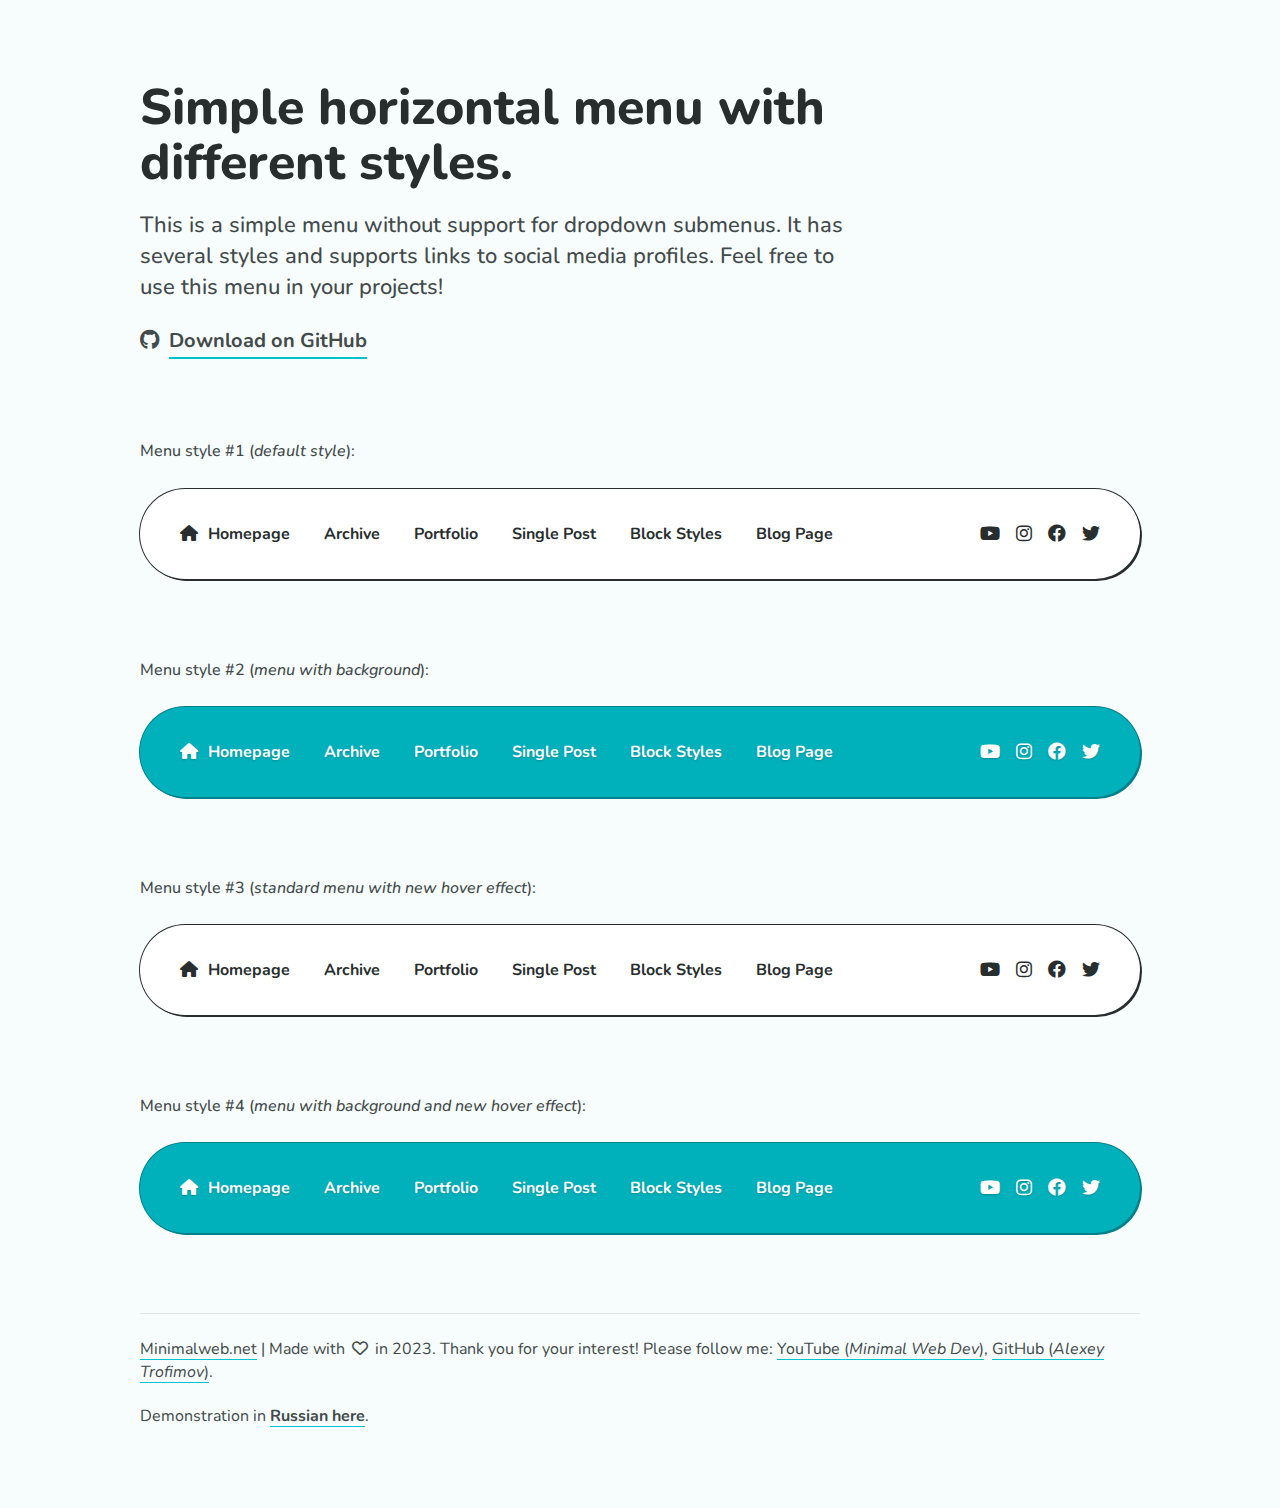
<file: index.html>
<!DOCTYPE html>
<html lang="en">
<head>
	<meta charset="UTF-8">
	<meta http-equiv="X-UA-Compatible" content="IE=edge">
	<meta name="viewport" content="width=device-width, initial-scale=1.0">
	<!-- The above 3 meta tags *must* come first in the head; any other head content must come *after* these tags -->

	<!-- Title and meta -->
	<title>Simple Horizontal Menu (HTML and CSS)</title>
	<meta name="robots" content="index,follow">
	<meta name="description" content="A simple menu with social links without dropdown submenus (HTML and CSS).">

	<!-- Website icons -->
	<link rel="icon" href="img/favicon-32-32.png" sizes="32x32">
	<link rel="icon" href="img/favicon-192-192.png" sizes="192x192">
	<link rel="apple-touch-icon-precomposed" href="img/favicon-180-180.png">
	<meta name="msapplication-TileImage" content="img/favicon-270-270.png">

	<!-- Google fonts -->
	<!-- Preconnect -->
	<link rel="preconnect" href="https://fonts.googleapis.com">
	<link rel="preconnect" href="https://fonts.gstatic.com" crossorigin>
	<!-- Nunito (400, 400 Italic, 500, 500 Italic, 700, 700 Italic, 800) -->
	<link href="https://fonts.googleapis.com/css2?family=Nunito:ital,wght@0,400;0,500;0,700;0,800;1,400;1,500;1,700&display=swap" rel="stylesheet">

	<!-- CSS files -->
	<!-- 1: normalize.css ( https://github.com/necolas/normalize.css ) -->
	<link rel="stylesheet" href="css/normalize.css">
	<!-- 2: Font Awesome Free Icons v6.2.1 ( https://fontawesome.com/icons ) -->
	<link rel="stylesheet" href="assets/fontawesome/css/all.min.css">
	<!-- 3: Main stylesheet -->
	<link rel="stylesheet" href="css/style.css">
</head>
<body>

<!-- page header -->
<header class="mw-page-header mw-container">
	<h1 class="mw-page-title">Simple horizontal menu with different styles.</h1>
	<p class="mw-page-description">This is a simple menu without support for dropdown submenus. It has several styles and supports links to social media profiles. Feel free to use this menu in your projects!</p>
	<a href="https://github.com/alexey-trofimov/simple-menu" target="_blank" rel="noopener noreferrer" class="mw-download-link">
		<i class="fa-brands fa-github"></i><span class="mw-text">Download on GitHub</span>
	</a>
</header>
<!-- end: page header -->

<!-- main container -->
<main class="mw-container">
	<h2 class="screen-reader-text">Menu demos:</h2>

	<!-- menu label -->
	<div class="mw-menu-label">Menu style #1 (<em>default style</em>):</div>

	<!-- menu (style 1: default style) -->
	<nav class="mw-menu mw-border-box">
		<!-- menu items -->
		<ul class="mw-menu-list mw-menu-items">
			<li><a href="#homepage-url"><i class="fa-solid fa-house"></i>Homepage</a></li>
			<li><a href="#archive-url">Archive</a></li>
			<li><a href="#portfolio-url">Portfolio</a></li>
			<li><a href="#single-post-url">Single Post</a></li>
			<li><a href="#block-styles-url">Block Styles</a></li>
			<li><a href="#blog-page-url">Blog Page</a></li>
		</ul>
		<!-- end: menu items -->
		<!-- social links -->
		<ul class="mw-menu-list mw-social-links">
			<li><a href="https://www.youtube.com/" target="_blank" rel="noopener noreferrer" title="YouTube"><i class="fa-brands fa-youtube"></i></a></li>
			<li><a href="https://www.instagram.com/" target="_blank" rel="noopener noreferrer" title="Instagram"><i class="fa-brands fa-instagram"></i></a></li>
			<li><a href="https://facebook.com/" target="_blank" rel="noopener noreferrer" title="Facebook"><i class="fa-brands fa-facebook"></i></a></li>
			<li><a href="https://twitter.com/" target="_blank" rel="noopener noreferrer" title="Twitter"><i class="fa-brands fa-twitter"></i></a></li>
		</ul>
		<!-- end: social links -->
	</nav>
	<!-- end: menu (style 1) -->

	<!-- menu label -->
	<div class="mw-menu-label">Menu style #2 (<em>menu with background</em>):</div>

	<!-- menu (style 2: menu with background) -->
	<nav class="mw-menu mw-border-box mw-with-background"><!-- * Add the "mw-with-background" class to apply the style. * -->
		<!-- menu items -->
		<ul class="mw-menu-list mw-menu-items">
			<li><a href="#homepage-url"><i class="fa-solid fa-house"></i>Homepage</a></li>
			<li><a href="#archive-url">Archive</a></li>
			<li><a href="#portfolio-url">Portfolio</a></li>
			<li><a href="#single-post-url">Single Post</a></li>
			<li><a href="#block-styles-url">Block Styles</a></li>
			<li><a href="#blog-page-url">Blog Page</a></li>
		</ul>
		<!-- end: menu items -->
		<!-- social links (* nofollow can be removed *) -->
		<ul class="mw-menu-list mw-social-links">
			<li><a href="https://www.youtube.com/" target="_blank" rel="nofollow noopener noreferrer" title="YouTube"><i class="fa-brands fa-youtube"></i></a></li>
			<li><a href="https://www.instagram.com/" target="_blank" rel="nofollow noopener noreferrer" title="Instagram"><i class="fa-brands fa-instagram"></i></a></li>
			<li><a href="https://facebook.com/" target="_blank" rel="nofollow noopener noreferrer" title="Facebook"><i class="fa-brands fa-facebook"></i></a></li>
			<li><a href="https://twitter.com/" target="_blank" rel="nofollow noopener noreferrer" title="Twitter"><i class="fa-brands fa-twitter"></i></a></li>
		</ul>
		<!-- end: social links -->
	</nav>
	<!-- end: menu (style 2) -->

	<!-- menu label -->
	<div class="mw-menu-label">Menu style #3 (<em>standard menu with new hover effect</em>):</div>

	<!-- menu (style 3: second type of hover effect) -->
	<nav class="mw-menu mw-border-box mw-hover-border-bottom"><!-- * Add the "mw-hover-border-bottom" class to apply the new hover effect. * -->
		<!-- menu items -->
		<ul class="mw-menu-list mw-menu-items">
			<li><a href="#homepage-url"><i class="fa-solid fa-house"></i>Homepage</a></li>
			<li><a href="#archive-url">Archive</a></li>
			<li><a href="#portfolio-url">Portfolio</a></li>
			<li><a href="#single-post-url">Single Post</a></li>
			<li><a href="#block-styles-url">Block Styles</a></li>
			<li><a href="#blog-page-url">Blog Page</a></li>
		</ul>
		<!-- end: menu items -->
		<!-- social links (* nofollow can be removed *) -->
		<ul class="mw-menu-list mw-social-links">
			<li><a href="https://www.youtube.com/" target="_blank" rel="nofollow noopener noreferrer" title="YouTube"><i class="fa-brands fa-youtube"></i></a></li>
			<li><a href="https://www.instagram.com/" target="_blank" rel="nofollow noopener noreferrer" title="Instagram"><i class="fa-brands fa-instagram"></i></a></li>
			<li><a href="https://facebook.com/" target="_blank" rel="nofollow noopener noreferrer" title="Facebook"><i class="fa-brands fa-facebook"></i></a></li>
			<li><a href="https://twitter.com/" target="_blank" rel="nofollow noopener noreferrer" title="Twitter"><i class="fa-brands fa-twitter"></i></a></li>
		</ul>
		<!-- end: social links -->
	</nav>
	<!-- end: menu (style 3) -->

	<!-- menu label -->
	<div class="mw-menu-label">Menu style #4 (<em>menu with background and new hover effect</em>):</div>

	<!-- menu (style 4: menu with background and new hover effect) -->
	<nav class="mw-menu mw-border-box mw-with-background mw-hover-border-bottom"><!-- * You need to add two new classes to apply styles: "mw-with-background" and "mw-hover-border-bottom". * -->
		<!-- menu items -->
		<ul class="mw-menu-list mw-menu-items">
			<li><a href="#homepage-url"><i class="fa-solid fa-house"></i>Homepage</a></li>
			<li><a href="#archive-url">Archive</a></li>
			<li><a href="#portfolio-url">Portfolio</a></li>
			<li><a href="#single-post-url">Single Post</a></li>
			<li><a href="#block-styles-url">Block Styles</a></li>
			<li><a href="#blog-page-url">Blog Page</a></li>
		</ul>
		<!-- end: menu items -->
		<!-- social links (* nofollow can be removed *) -->
		<ul class="mw-menu-list mw-social-links">
			<li><a href="https://www.youtube.com/" target="_blank" rel="nofollow noopener noreferrer" title="YouTube"><i class="fa-brands fa-youtube"></i></a></li>
			<li><a href="https://www.instagram.com/" target="_blank" rel="nofollow noopener noreferrer" title="Instagram"><i class="fa-brands fa-instagram"></i></a></li>
			<li><a href="https://facebook.com/" target="_blank" rel="nofollow noopener noreferrer" title="Facebook"><i class="fa-brands fa-facebook"></i></a></li>
			<li><a href="https://twitter.com/" target="_blank" rel="nofollow noopener noreferrer" title="Twitter"><i class="fa-brands fa-twitter"></i></a></li>
		</ul>
		<!-- end: social links -->
	</nav>
	<!-- end: menu (style 4) -->

</main>
<!-- end: main container -->

<!-- page footer -->
<footer class="mw-page-footer mw-container">
	<p><a href="https://minimalweb.net/" target="_blank" rel="noopener noreferrer">Minimalweb.net</a> | Made with <i class="fa-regular fa-heart fa-beat"></i> in 2023. Thank you for your interest! Please follow me: <a href="https://www.youtube.com/@MinimalWebDev" target="_blank" rel="noopener noreferrer">YouTube (<em>Minimal Web Dev</em>)</a>, <a href="https://github.com/alexey-trofimov" target="_blank" rel="noopener noreferrer">GitHub (<em>Alexey Trofimov</em>)</a>.</p>
	<p>Demonstration in <a href="russian-language.html"><strong>Russian here</strong></a>.</p>
</footer>
<!-- end: page footer -->

</body>
</html>
</file>
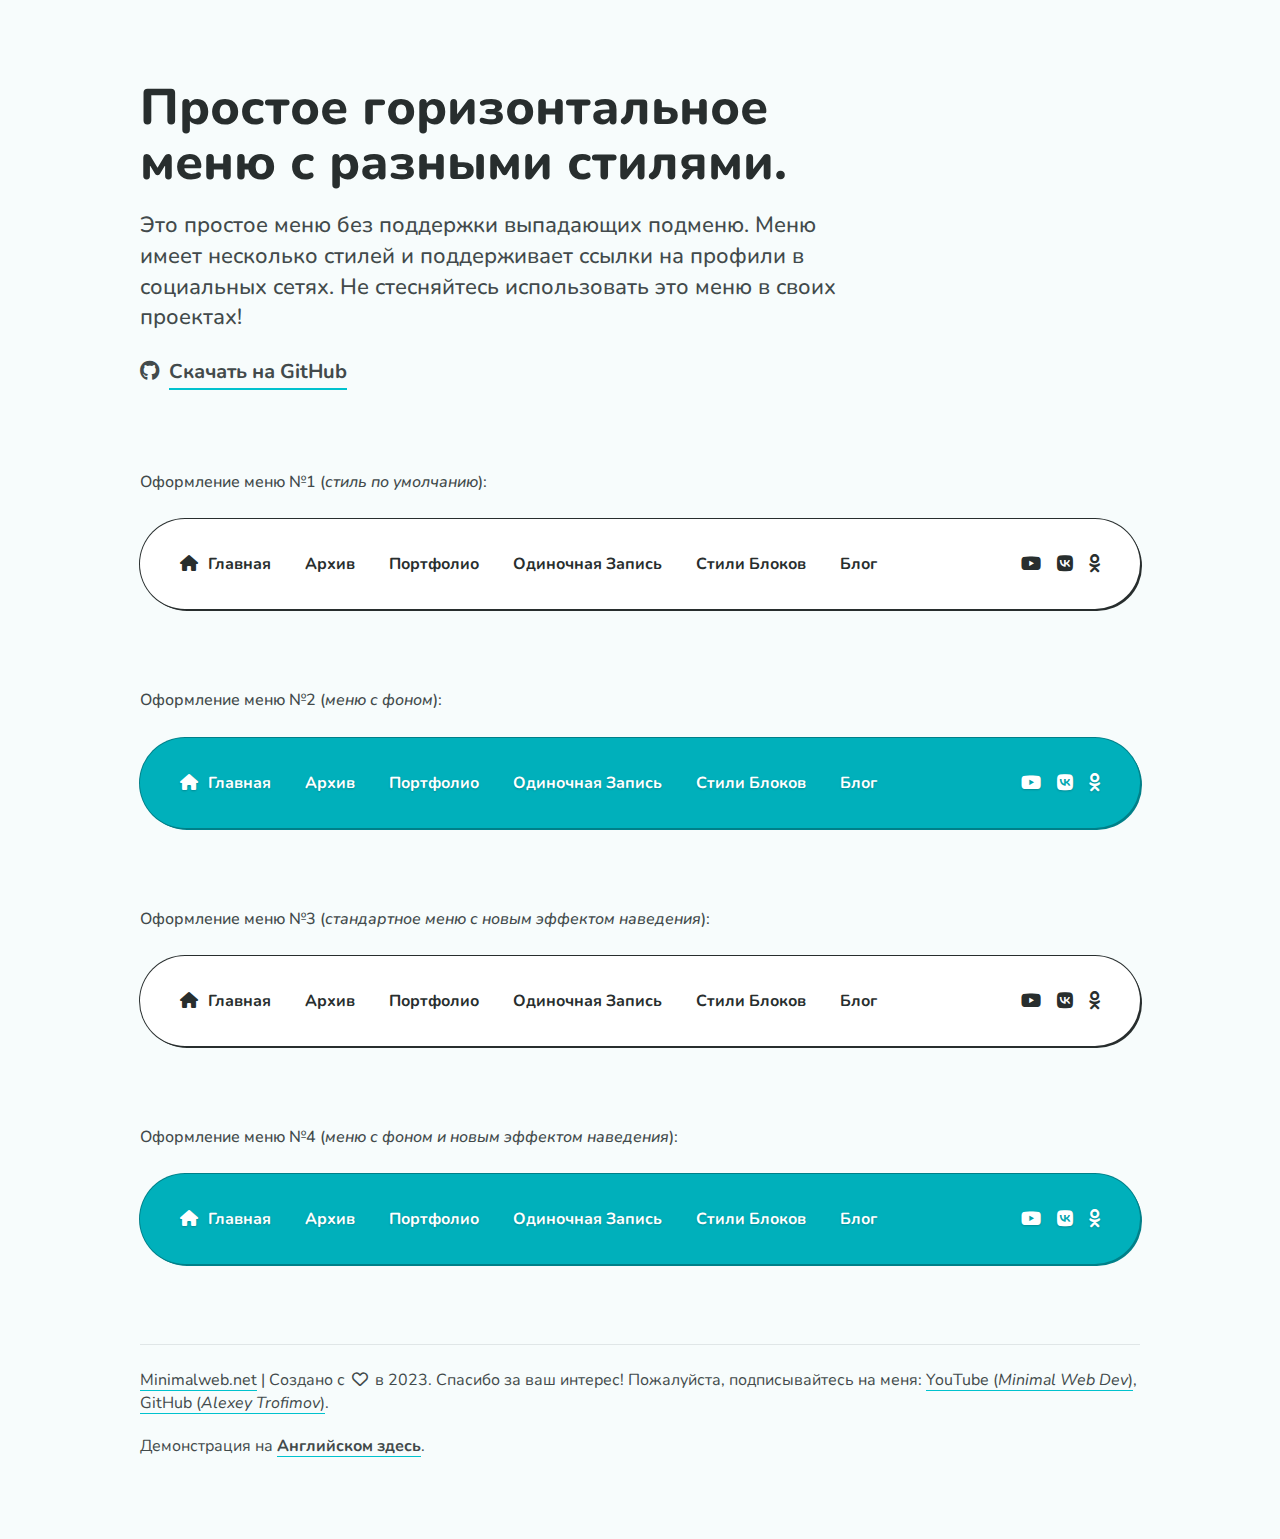
<file: russian-language.html>
<!DOCTYPE html>
<html lang="ru">
<head>
	<meta charset="UTF-8">
	<meta http-equiv="X-UA-Compatible" content="IE=edge">
	<meta name="viewport" content="width=device-width, initial-scale=1.0">
	<!-- The above 3 meta tags *must* come first in the head; any other head content must come *after* these tags -->

	<!-- Title and meta -->
	<title>Простое Горизонтальное Меню (HTML и CSS)</title>
	<meta name="robots" content="index,follow">
	<meta name="description" content="Простое меню с ссылками на социальные профили, без поддержки выпадающих подменю (HTML и CSS).">

	<!-- Website icons -->
	<link rel="icon" href="img/favicon-32-32.png" sizes="32x32">
	<link rel="icon" href="img/favicon-192-192.png" sizes="192x192">
	<link rel="apple-touch-icon-precomposed" href="img/favicon-180-180.png">
	<meta name="msapplication-TileImage" content="img/favicon-270-270.png">

	<!-- Google fonts -->
	<!-- Preconnect -->
	<link rel="preconnect" href="https://fonts.googleapis.com">
	<link rel="preconnect" href="https://fonts.gstatic.com" crossorigin>
	<!-- Nunito (400, 400 Italic, 500, 500 Italic, 700, 700 Italic, 800) -->
	<link href="https://fonts.googleapis.com/css2?family=Nunito:ital,wght@0,400;0,500;0,700;0,800;1,400;1,500;1,700&display=swap" rel="stylesheet">

	<!-- CSS files -->
	<!-- 1: normalize.css ( https://github.com/necolas/normalize.css ) -->
	<link rel="stylesheet" href="css/normalize.css">
	<!-- 2: Font Awesome Free Icons v6.2.1 ( https://fontawesome.com/icons ) -->
	<link rel="stylesheet" href="assets/fontawesome/css/all.min.css">
	<!-- 3: Main stylesheet -->
	<link rel="stylesheet" href="css/style.css">
</head>
<body>

<!-- page header -->
<header class="mw-page-header mw-container">
	<h1 class="mw-page-title">Простое горизонтальное меню с разными стилями.</h1>
	<p class="mw-page-description">Это простое меню без поддержки выпадающих подменю. Меню имеет несколько стилей и поддерживает ссылки на профили в социальных сетях. Не стесняйтесь использовать это меню в своих проектах!</p>
	<a href="https://github.com/alexey-trofimov/simple-menu" target="_blank" rel="noopener noreferrer" class="mw-download-link">
		<i class="fa-brands fa-github"></i><span class="mw-text">Скачать на GitHub</span>
	</a>
</header>
<!-- end: page header -->

<!-- main container -->
<main class="mw-container">
	<h2 class="screen-reader-text">Menu demos:</h2>

	<!-- menu label -->
	<div class="mw-menu-label">Оформление меню №1 (<em>стиль по умолчанию</em>):</div>

	<!-- menu (style 1: default style) -->
	<nav class="mw-menu mw-border-box">
		<!-- menu items -->
		<ul class="mw-menu-list mw-menu-items">
			<li><a href="#homepage-url"><i class="fa-solid fa-house"></i>Главная</a></li>
			<li><a href="#archive-url">Архив</a></li>
			<li><a href="#portfolio-url">Портфолио</a></li>
			<li><a href="#single-post-url">Одиночная Запись</a></li>
			<li><a href="#block-styles-url">Стили Блоков</a></li>
			<li><a href="#blog-page-url">Блог</a></li>
		</ul>
		<!-- end: menu items -->
		<!-- social links -->
		<ul class="mw-menu-list mw-social-links">
			<li><a href="https://www.youtube.com/" target="_blank" rel="noopener noreferrer" title="Канал на YouTube"><i class="fa-brands fa-youtube"></i></a></li>
			<li><a href="https://vk.com/" target="_blank" rel="noopener noreferrer" title="Страница в VK"><i class="fa-brands fa-vk"></i></a></li>
			<li><a href="https://ok.ru/" target="_blank" rel="noopener noreferrer" title="Страница в Одноклассниках"><i class="fa-brands fa-odnoklassniki"></i></a></li>
		</ul>
		<!-- end: social links -->
	</nav>
	<!-- end: menu (style 1) -->

	<!-- menu label -->
	<div class="mw-menu-label">Оформление меню №2 (<em>меню с фоном</em>):</div>

	<!-- menu (style 2: menu with background) -->
	<nav class="mw-menu mw-border-box mw-with-background"><!-- * Add the "mw-with-background" class to apply the style. * -->
		<!-- menu items -->
		<ul class="mw-menu-list mw-menu-items">
			<li><a href="#homepage-url"><i class="fa-solid fa-house"></i>Главная</a></li>
			<li><a href="#archive-url">Архив</a></li>
			<li><a href="#portfolio-url">Портфолио</a></li>
			<li><a href="#single-post-url">Одиночная Запись</a></li>
			<li><a href="#block-styles-url">Стили Блоков</a></li>
			<li><a href="#blog-page-url">Блог</a></li>
		</ul>
		<!-- end: menu items -->
		<!-- social links (* nofollow can be removed *) -->
		<ul class="mw-menu-list mw-social-links">
			<li><a href="https://www.youtube.com/" target="_blank" rel="nofollow noopener noreferrer" title="Канал на YouTube"><i class="fa-brands fa-youtube"></i></a></li>
			<li><a href="https://vk.com/" target="_blank" rel="nofollow noopener noreferrer" title="Страница в VK"><i class="fa-brands fa-vk"></i></a></li>
			<li><a href="https://ok.ru/" target="_blank" rel="nofollow noopener noreferrer" title="Страница в Одноклассниках"><i class="fa-brands fa-odnoklassniki"></i></a></li>
		</ul>
		<!-- end: social links -->
	</nav>
	<!-- end: menu (style 2) -->

	<!-- menu label -->
	<div class="mw-menu-label">Оформление меню №3 (<em>стандартное меню с новым эффектом наведения</em>):</div>

	<!-- menu (style 3: second type of hover effect) -->
	<nav class="mw-menu mw-border-box mw-hover-border-bottom"><!-- * Add the "mw-hover-border-bottom" class to apply the new hover effect. * -->
		<!-- menu items -->
		<ul class="mw-menu-list mw-menu-items">
			<li><a href="#homepage-url"><i class="fa-solid fa-house"></i>Главная</a></li>
			<li><a href="#archive-url">Архив</a></li>
			<li><a href="#portfolio-url">Портфолио</a></li>
			<li><a href="#single-post-url">Одиночная Запись</a></li>
			<li><a href="#block-styles-url">Стили Блоков</a></li>
			<li><a href="#blog-page-url">Блог</a></li>
		</ul>
		<!-- end: menu items -->
		<!-- social links (* nofollow can be removed *) -->
		<ul class="mw-menu-list mw-social-links">
			<li><a href="https://www.youtube.com/" target="_blank" rel="nofollow noopener noreferrer" title="Канал на YouTube"><i class="fa-brands fa-youtube"></i></a></li>
			<li><a href="https://vk.com/" target="_blank" rel="nofollow noopener noreferrer" title="Страница в VK"><i class="fa-brands fa-vk"></i></a></li>
			<li><a href="https://ok.ru/" target="_blank" rel="nofollow noopener noreferrer" title="Страница в Одноклассниках"><i class="fa-brands fa-odnoklassniki"></i></a></li>
		</ul>
		<!-- end: social links -->
	</nav>
	<!-- end: menu (style 3) -->

	<!-- menu label -->
	<div class="mw-menu-label">Оформление меню №4 (<em>меню с фоном и новым эффектом наведения</em>):</div>

	<!-- menu (style 4: menu with background and new hover effect) -->
	<nav class="mw-menu mw-border-box mw-with-background mw-hover-border-bottom"><!-- * You need to add two new classes to apply styles: "mw-with-background" and "mw-hover-border-bottom". * -->
		<!-- menu items -->
		<ul class="mw-menu-list mw-menu-items">
			<li><a href="#homepage-url"><i class="fa-solid fa-house"></i>Главная</a></li>
			<li><a href="#archive-url">Архив</a></li>
			<li><a href="#portfolio-url">Портфолио</a></li>
			<li><a href="#single-post-url">Одиночная Запись</a></li>
			<li><a href="#block-styles-url">Стили Блоков</a></li>
			<li><a href="#blog-page-url">Блог</a></li>
		</ul>
		<!-- end: menu items -->
		<!-- social links (* nofollow can be removed *) -->
		<ul class="mw-menu-list mw-social-links">
			<li><a href="https://www.youtube.com/" target="_blank" rel="nofollow noopener noreferrer" title="Канал на YouTube"><i class="fa-brands fa-youtube"></i></a></li>
			<li><a href="https://vk.com/" target="_blank" rel="nofollow noopener noreferrer" title="Страница в VK"><i class="fa-brands fa-vk"></i></a></li>
			<li><a href="https://ok.ru/" target="_blank" rel="nofollow noopener noreferrer" title="Страница в Одноклассниках"><i class="fa-brands fa-odnoklassniki"></i></a></li>
		</ul>
		<!-- end: social links -->
	</nav>
	<!-- end: menu (style 4) -->

</main>
<!-- end: main container -->

<!-- page footer -->
<footer class="mw-page-footer mw-container">
	<p><a href="https://minimalweb.net/" target="_blank" rel="noopener noreferrer">Minimalweb.net</a> | Создано с <i class="fa-regular fa-heart fa-beat"></i> в 2023. Спасибо за ваш интерес! Пожалуйста, подписывайтесь на меня: <a href="https://www.youtube.com/@MinimalWebDev" target="_blank" rel="noopener noreferrer">YouTube (<em>Minimal Web Dev</em>)</a>, <a href="https://github.com/alexey-trofimov" target="_blank" rel="noopener noreferrer">GitHub (<em>Alexey Trofimov</em>)</a>.</p>
	<p>Демонстрация на <a href="index.html"><strong>Английском здесь</strong></a>.</p>
</footer>
<!-- end: page footer -->

</body>
</html>
</file>
<file: css/style.css>
/*
Simple menu with social links: Main stylesheet
style.css v1.0

Project name: Simple Menu
Project URL: https://demo.minimalweb.net/simple-menu/
Version: 1.0
Author: Alexey Trofimov
Author URL: https://minimalweb.net/
License: GPLv3
License URL: https://www.gnu.org/licenses/gpl-3.0.html

Copyright (C) 2023 Alexey Trofimov
*/

/*
Table of Contents:

1 - Demo page styles
2 - Menu styles
*/

/*
1 - Demo page styles
--------------------------------------------------------
*/

/* box sizing */
* {
	-webkit-box-sizing: border-box;
	-moz-box-sizing: border-box;
	box-sizing: border-box;
}
*::before,
*::after {
	-webkit-box-sizing: border-box;
	-moz-box-sizing: border-box;
	box-sizing: border-box;
}

/* body */
body {
	background-color: #f7fcfc;
	font-family: 'Nunito', sans-serif;
}

/* screen reader text (text meant only for screen readers) */
.screen-reader-text {
	border: 0;
	clip: rect(1px, 1px, 1px, 1px);
	clip-path: inset(50%);
	height: 1px;
	margin: -1px;
	overflow: hidden;
	padding: 0;
	position: absolute;
	width: 1px;
	overflow-wrap: normal !important;
}

/* container */
.mw-container {
	max-width: 1040px;
	margin-right: auto;
	margin-left: auto;
	padding-right: 20px;
	padding-left: 20px;
	overflow-wrap: break-word;
}

/* page header */
.mw-page-header {
	margin-top: 80px;
	margin-bottom: 80px;
}

/* page title (h1) */
.mw-page-title {
	max-width: 730px;
	margin: 0 0 20px;
	font-size: 50px;
	font-weight: 800;
	line-height: 1.1;
	color: #282e2e;
}

/* page description (p) */
.mw-page-description {
	max-width: 730px;
	margin: 0 0 20px;
	font-size: 22px;
	font-weight: 500;
	line-height: 1.4;
	color: #424a4b;
}

/* download link (a) */
.mw-download-link {
	display: inline-block;
	padding: 5px 0;
	font-size: 20px;
	font-weight: 700;
	line-height: 1.4;
	text-decoration: none;
	color: #424a4b;
}
.mw-download-link:hover,
.mw-download-link:focus {
	text-decoration: none;
	color: #424a4b;
}
.mw-download-link i {
	margin-right: 10px;
}
.mw-download-link .mw-text {
	position: relative;
}
.mw-download-link .mw-text::after {
	content: '';
	display: block;
	position: absolute;
	bottom: -5px;
	left: 0;
	width: 100%;
	height: 2px;
	background-color: #00c2ce;

	-webkit-transition: bottom 0.1s linear;
	transition: bottom 0.1s linear;
}
.mw-download-link:hover .mw-text::after,
.mw-download-link:focus .mw-text::after {
	bottom: -9px;
}

/* menu label */
.mw-menu-label {
	font-size: 16px;
	font-weight: 500;
	line-height: 1.45;
	color: #424a4b;
}

/* page footer */
.mw-page-footer {
	margin-bottom: 80px;
	padding-top: 25px;
	position: relative;
	font-size: 16px;
	font-weight: 400;
	line-height: 1.45;
	color: #424a4b;
}
.mw-page-footer::before {
	content: '';
	display: block;
	position: absolute;
	top: 0;
	left: 20px;
	width: calc(100% - 40px);
	height: 1px;
	background-color: #e0e6e7;
}
.mw-page-footer p {
	margin: 0 0 20px;
}
.mw-page-footer p:last-child {
	margin-bottom: 0;
}
.mw-page-footer a {
	text-decoration: none;
	color: #424a4b;
	box-shadow: inset 0 -1px 0 0 #00c2ce;

	-webkit-transition: color 0.2s ease-out;
	transition: color 0.2s ease-out;
}
.mw-page-footer a:hover,
.mw-page-footer a:focus {
	text-decoration: none;
	color: #00c2ce;
}
.mw-page-footer .fa-heart {
	margin-right: 3px;
	margin-left: 3px;
}

/* responsive styles (header, footer, etc.) */

/* 1000px */
@media (max-width: 1000px) {

	/* page header */
	.mw-page-header {
		margin-top: 60px;
		margin-bottom: 60px;
	}

	/* page footer */
	.mw-page-footer {
		margin-bottom: 60px;
	}

}

/* 600px */
@media (max-width: 600px) {

	/* page title */
	.mw-page-title {
		font-size: 35px;
		line-height: 1.15;
	}

	/* page description */
	.mw-page-description {
		font-size: 20px;
		line-height: 1.45;
	}

	/* download link */
	.mw-download-link {
		font-size: 18px;
		line-height: 1.45;
	}

	/* menu label */
	.mw-menu-label {
		line-height: 1.5;
	}

	/* page footer */
	.mw-page-footer {
		line-height: 1.5;
	}

}

/* 380px */
@media (max-width: 380px) {

	/* page title (russian language) */
	html:lang(ru) .mw-page-title {
		font-size: 26px;
		line-height: 1.25;
	}

	/* page description (russian language) */
	html:lang(ru) .mw-page-description {
		font-size: 18px;
		line-height: 1.45;
	}

	/* download link (russian language) */
	html:lang(ru) .mw-download-link {
		font-size: 16px;
		line-height: 1.5;
	}

}


/*
2 - Menu styles
--------------------------------------------------------
*/

/* box-sizing for the menu */
.mw-border-box,
.mw-border-box * {
	-webkit-box-sizing: border-box;
	-moz-box-sizing: border-box;
	box-sizing: border-box;
}
.mw-border-box::before,
.mw-border-box::after,
.mw-border-box *::before,
.mw-border-box *::after {
	-webkit-box-sizing: border-box;
	-moz-box-sizing: border-box;
	box-sizing: border-box;
}

/* menu container */
.mw-menu {
	max-width: 1000px;
	height: 90px;
	margin: 25px auto 80px;
	padding: 0 25px;
	border-radius: 45px;
	background-color: #ffffff;
	box-shadow: 0 0 0 1px #282e2e, 2px 2px 0 0 #282e2e;
}
.mw-menu::after {
	content: '';
	display: table;
	clear: both;
}

/* menu list (ul>li>a) */
.mw-menu-list {
	list-style: none;
	margin: 20px 0 0;
	padding: 0;
	font-family: 'Nunito', sans-serif;
}
.mw-menu-list li {
	display: inline-block;
	white-space: nowrap;
}
.mw-menu-list li a {
	display: inline-block;
	line-height: 50px;
	border-radius: 25px;
	text-decoration: none;
}
.mw-menu-list li a:hover,
.mw-menu-list li a:focus {
	text-decoration: none;
}
.mw-menu-list ul {
	display: none;
}

/* menu items (ul>li>a) */
.mw-menu-items {
	float: left;
}
.mw-menu-items li a {
	padding: 0 15px;
	font-size: 16px;
	font-weight: 700;
	color: #282e2e;
	background-color: transparent;

	-webkit-transition: color 0.2s ease-out, background-color 0.2s ease-out;
	transition: color 0.2s ease-out, background-color 0.2s ease-out;
}
.mw-menu-items li a:hover,
.mw-menu-items li a:focus {
	color: #ffffff;
	background-color: #282e2e;
}
.mw-menu-items li a i[class*="fa-"]:first-child {
	margin-right: 10px;
}

/* social links (ul>li>a) */
.mw-social-links {
	float: right;
	margin-right: 9px;
}
.mw-social-links li a {
	padding: 0 6px;
	font-size: 18px;
	color: #282e2e;

	-webkit-transition: color 0.2s ease-out, -webkit-transform 0.2s ease-out;
	transition: color 0.2s ease-out, transform 0.2s ease-out;
}
.mw-social-links li a:hover,
.mw-social-links li a:focus {
	color: #424a4b;

	-webkit-transform: translate(-2px, -2px);
	transform: translate(-2px, -2px);
}

/* menu style 2 (menu with background) */
.mw-menu.mw-with-background {
	background-color: #00b0bb;
	box-shadow: 0 0 0 1px #008089, 2px 2px 0 0 #008089;
}
.mw-menu.mw-with-background .mw-menu-items li a {
	color: #ffffff;
	background-color: transparent;
	text-shadow: 0 1px 2px rgba(0,0,0,0.2);
}
.mw-menu.mw-with-background .mw-menu-items li a:hover,
.mw-menu.mw-with-background .mw-menu-items li a:focus {
	color: #ffffff;
	background-color: #009aa4;
}
.mw-menu.mw-with-background .mw-social-links li a {
	color: #ffffff;
	text-shadow: 0 1px 2px rgba(0,0,0,0.2);

	-webkit-transition: color 0.2s ease-out, -webkit-transform 0.2s ease-out, text-shadow 0.2s ease-out;
	transition: color 0.2s ease-out, transform 0.2s ease-out, text-shadow 0.2s ease-out;
}
.mw-menu.mw-with-background .mw-social-links li a:hover,
.mw-menu.mw-with-background .mw-social-links li a:focus {
	color: #f3f6f6;
	text-shadow: 0 2px 3px rgba(0,0,0,0.3);
}

/* menu style 3 (second type of hover effect) */
.mw-menu.mw-hover-border-bottom .mw-menu-items li a {
	position: relative;
}
.mw-menu.mw-hover-border-bottom .mw-menu-items li a:hover,
.mw-menu.mw-hover-border-bottom .mw-menu-items li a:focus {
	color: #424a4b;
	background-color: transparent;
}
.mw-menu.mw-hover-border-bottom .mw-menu-items li a::after {
	content: '';
	display: block;
	position: absolute;
	bottom: 8px;
	left: 15px;
	width: calc(100% - 30px);
	height: 2px;
	background-color: #424a4b;

	-webkit-transform: scale3d(0,1,1);
	transform: scale3d(0,1,1);

	-webkit-transform-origin: 100% 0;
	transform-origin: 100% 0;

	-webkit-transition: -webkit-transform 0.3s ease-in-out;
	transition: transform 0.3s ease-in-out;
}
.mw-menu.mw-hover-border-bottom .mw-menu-items li a:hover::after,
.mw-menu.mw-hover-border-bottom .mw-menu-items li a:focus::after {
	-webkit-transform: scale3d(1,1,1);
	transform: scale3d(1,1,1);

	-webkit-transform-origin: 0 0;
	transform-origin: 0 0;
}

/* menu style 4 (menu with background and new hover effect) */
.mw-menu.mw-with-background.mw-hover-border-bottom .mw-menu-items li a:hover,
.mw-menu.mw-with-background.mw-hover-border-bottom .mw-menu-items li a:focus {
	color: #f3f6f6;
}
.mw-menu.mw-with-background.mw-hover-border-bottom .mw-menu-items li a::after {
	background-color: #f3f6f6;
}

/* menu: responsive styles */

/* 1000px */
@media (max-width: 1000px) {

	/* menu container */
	.mw-menu {
		max-width: 400px;
		height: auto;
		margin: 20px 0 60px;
		padding: 15px;
		border-radius: 10px;
		box-shadow: 0 1px 0 2px #282e2e;
	}

	/* menu list */
	.mw-menu-list {
		margin: 0 0 15px;
	}
	.mw-menu .mw-menu-list:last-child {
		margin-bottom: 0;
	}
	.mw-menu-list li {
		display: block;
		white-space: normal;
	}
	.mw-menu-list li a {
		display: block;
		line-height: 1.4;
		border-radius: 10px;
	}

	/* menu items */
	.mw-menu-items {
		float: none;
	}
	.mw-menu-items li {
		margin-bottom: 1px;
	}
	.mw-menu-items li:last-child {
		margin-bottom: 0;
	}
	.mw-menu-items li a {
		padding: 12px 15px;
	}

	/* social links */
	.mw-social-links {
		float: none;
		margin: 0 0 0 5px;
	}
	.mw-social-links li {
		display: inline-block;
		margin-right: 5px;
	}
	.mw-social-links li a {
		padding: 10px;
		font-size: 20px;
	}

	/* menu style 2 (menu with background) */
	.mw-menu.mw-with-background {
		box-shadow: 0 1px 0 2px #008089;
	}

	/* menu style 3 (second type of hover effect) */
	.mw-menu.mw-hover-border-bottom .mw-menu-items li a::after {
		bottom: 4px;
		width: calc(50% - 15px);
	}

}
</file>
